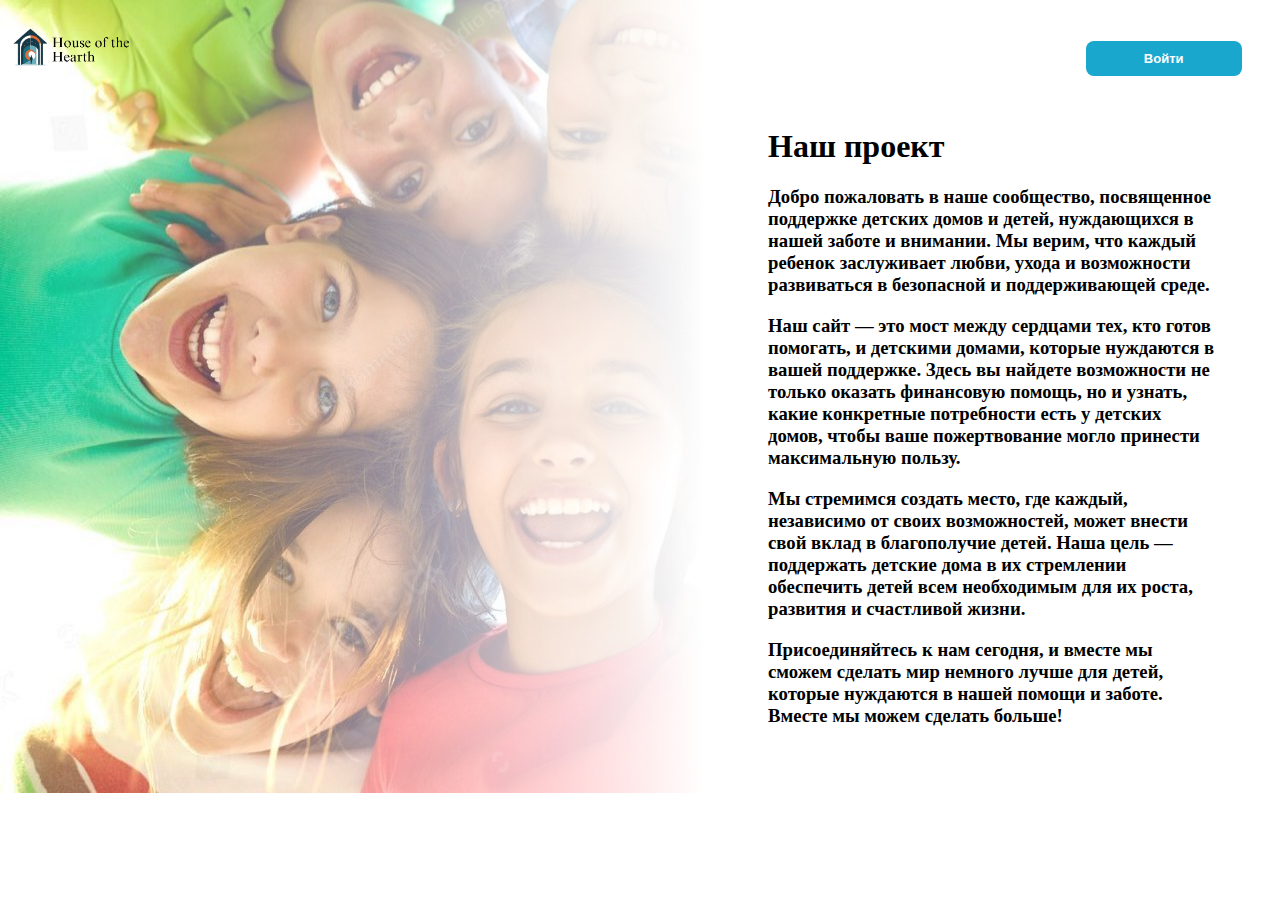
<file: index.html>
<!DOCTYPE html>
<html>

<head>
  <meta http-equiv="Content-Type" content="text/html; charset=utf-8">
  <meta http-equiv="Content-Style-Type" content="text/css">
  <title>House of the Hearth</title>
  <meta name="viewport" content="width=device-width, initial-scale=1">
  <meta name="Generator" content="Cocoa HTML Writer">
  <meta name="CocoaVersion" content="2022.7"> 
      <link rel="stylesheet" href="index.css">
      <link rel="icon" type="image/png" href="logo/logo.png"/>
      <style>
        body {
          background: linear-gradient(to right, transparent 0px, rgb(255, 255, 255) 55%),
                      url("photo/kids.jpg") no-repeat center/cover;
          margin: 0;
        }
      </style>
      

      
</head>

<body>
  <header class="s-header">
    <nav class="header-nav-wrap">
      <p><img class="header-logo" src="logo/logoname.png" alt="Logo"></p>
      <ul class="header-main-nav">
        <li>
          <button id="popupButton" class="header-button"><li>Войти</li></button>
        </li>
      </ul>
    </nav>
  </header>  
  <div id="popup" class="popup">
    <div class="popup-content defdiv">
      <span class="close" id="closeButton">&times;</span>
        <br>
        <h1><center>Войти</center></h1>
        <center>
        <div id="verification_form">
          <form id="phone_form"  method="post">
              <label for="phone">Введите свой номер телефона:</label><br><br>
              <input type="text" id="phone" name="phone" required><br><br>
              <button class="header-button" type="button" onclick="showVerificationInput()">Получить код верификации</button>
              <p>Нет аккаунта? <a href="Login.html">Зарегистрируйтесь!</a> </p>
              <br><br>
          </form>
  
          <form id="verification_code_form" style="display: none;" method="post">
              <label for="verification_code">Введите код:</label><br><br>
              <input type="text" id="verification_code" name="verification_code" required>
              <br><br><br>
              <a href="MainPage.html" class="header-button" type="submit">Войти</a>
              <br><br>
              <p>Нет аккаунта? <a href="Login.html">Зарегистрируйтесь!</a> </p>
          </form>
      </div>  
        </center></form>
        <br>
    </div>
  </div>
<div class="OurProject">
  <h1>Наш проект</h1>
  <h3>Добро пожаловать в наше сообщество, посвященное поддержке детских домов и детей, нуждающихся в нашей заботе и внимании. Мы верим, что каждый ребенок заслуживает любви, ухода и возможности развиваться в безопасной и поддерживающей среде.</h3>
  <h3>Наш сайт — это мост между сердцами тех, кто готов помогать, и детскими домами, которые нуждаются в вашей поддержке. Здесь вы найдете возможности не только оказать финансовую помощь, но и узнать, какие конкретные потребности есть у детских домов, чтобы ваше пожертвование могло принести максимальную пользу.</h3>
  <h3>Мы стремимся создать место, где каждый, независимо от своих возможностей, может внести свой вклад в благополучие детей. Наша цель — поддержать детские дома в их стремлении обеспечить детей всем необходимым для их роста, развития и счастливой жизни.</h3>
  <h3>Присоединяйтесь к нам сегодня, и вместе мы сможем сделать мир немного лучше для детей, которые нуждаются в нашей помощи и заботе. Вместе мы можем сделать больше! </h3>
</div>
<script src="script.js">
</script> 
</body>
</html>
</file>
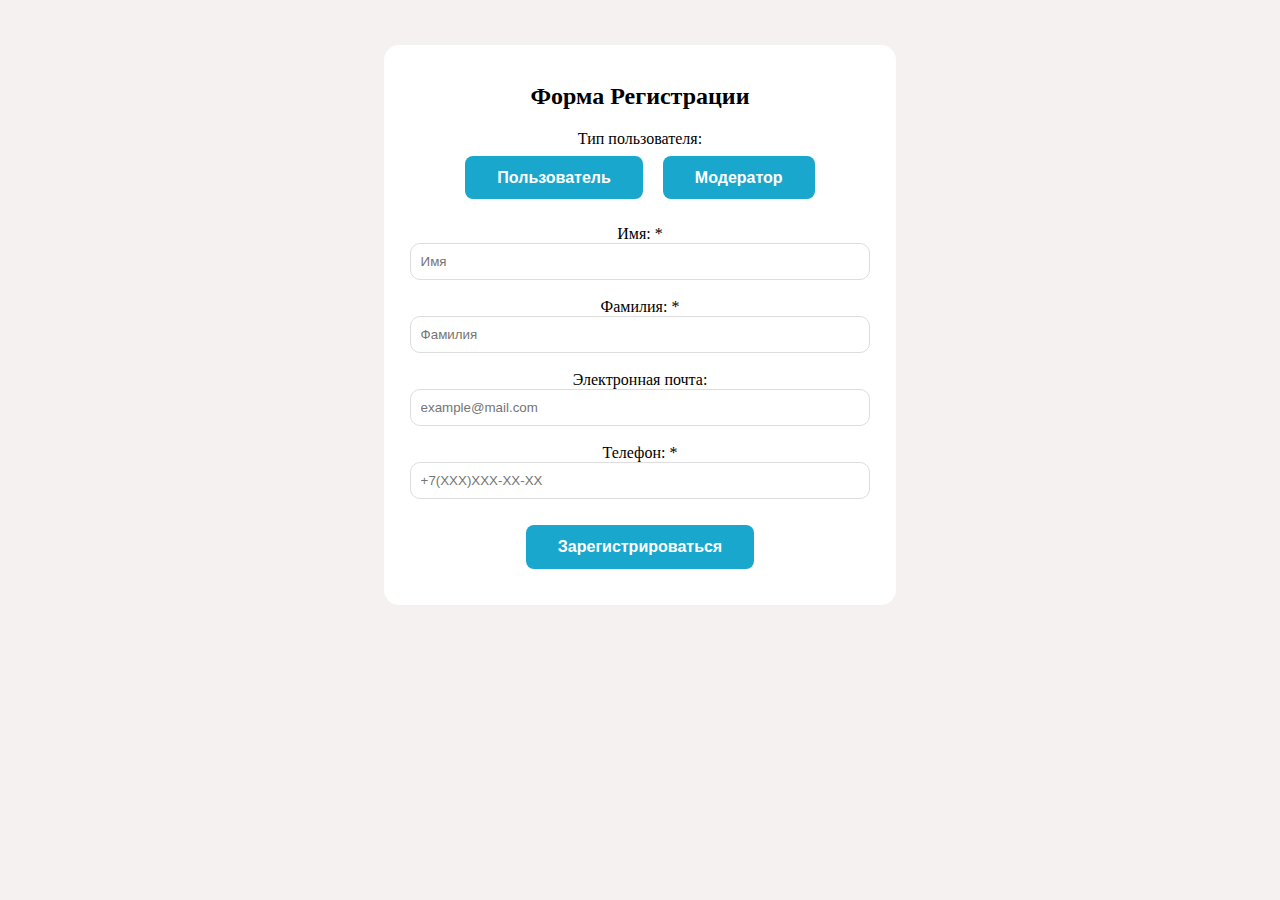
<file: Login.html>
<!DOCTYPE html>
<html>

<head>
  <meta http-equiv="Content-Type" content="text/html; charset=utf-8">
  <meta http-equiv="Content-Style-Type" content="text/css">
  <title>Регистрация</title>
  <meta name="viewport" content="width=device-width, initial-scale=1">
  <meta name="Generator" content="Cocoa HTML Writer">
  <meta name="CocoaVersion" content="2022.7">
  <link rel="stylesheet" href="index.css">
  <link rel="icon" type="image/png" href="logo.png" />
</head>

<body>
  <header class="s-header">
    <nav class="header-nav-wrap">
      <ul class="header-main-nav">
      </ul>
    </nav>
  </header>
  <div class="defdiv">
    <center>
      <br>
      <h2>Форма Регистрации</h2>
      <form action="#" method="post" onsubmit="return showConfirmation()">
        <label>Тип пользователя:</label><br>
        <button class="header-button" type="button" onclick="selectUser()">Пользователь</button>
        <button class="header-button" type="button" onclick="selectModerator()">Модератор</button><br><br>

        <label for="first_name">Имя: *</label><br>
        <input type="text" id="first_name" name="first_name" required placeholder="Имя"><br><br>

        <label for="last_name">Фамилия: *</label><br>
        <input type="text" id="last_name" name="last_name" required placeholder="Фамилия"><br><br>

        <label for="email">Электронная почта:</label><br>
        <input type="email" id="email" name="email" pattern="[a-z0-9._%+-]+@[a-z0-9.-]+\.[a-z]{2,}$" required placeholder="example@mail.com"><br><br>

        <label for="phone">Телефон: *</label><br>
        <input type="text" id="phone" name="phone" pattern="^\+7\(\d{3}\)\d{3}-\d{2}-\d{2}$" required placeholder="+7(XXX)XXX-XX-XX"><br><br>

        <input type="hidden" id="user_type" name="user_type">

        <div id="moderator_fields" style="display: none;">
          <label for="iin">ИИН: *</label><br>
          <input type="text" id="iin" name="iin" pattern="[0-9]{12}" placeholder="ИИН"><br><br>
        </div>

        <button class="header-button" type="submit">Зарегистрироваться</button>
      </form>
      <br>
    </center>
  </div>

  <div class="overlay" id="overlay">
    <div class="modal">
      <h2>Ваша заявка была принята</h2>
      <p>Мы рассмотрим вашу заявку в ближайшее время. </p>
      <p>Ответ придет на Вашу электронную почту в течение 3 рабочих дней. </p>
      <p>Спасибо!</p>
    </div>
  </div>

  <script src="script.js"></script>
</body>

</html>
</file>
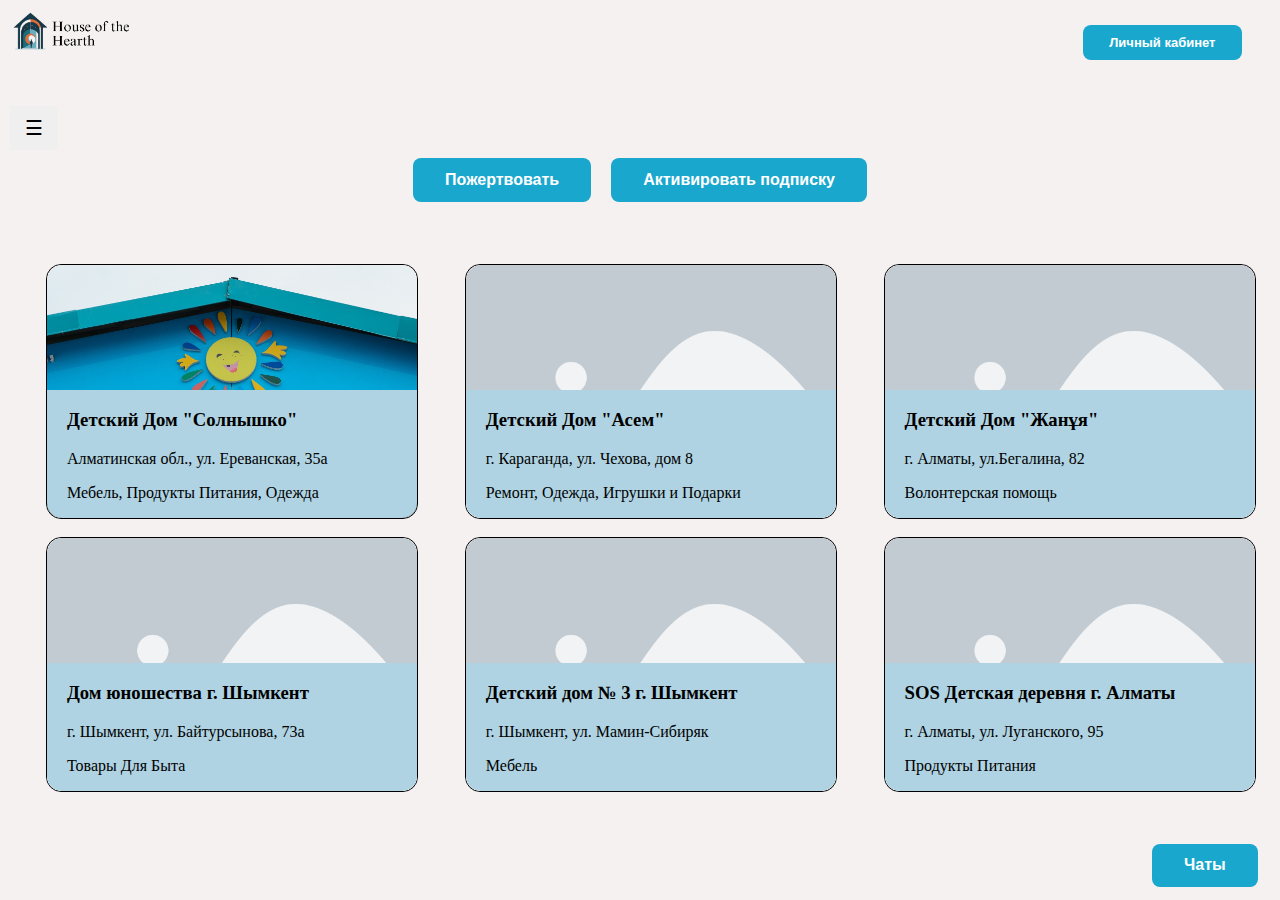
<file: MainPage.html>
<!DOCTYPE html>
<html lang="en">

<head>
  <meta charset="UTF-8">
  <meta name="viewport" content="width=device-width, initial-scale=1">
  <title>Главная</title>
  <link rel="stylesheet" href="index.css">
  <link rel="icon" type="image/png" href="logo/logo.png" />
</head>

<body>
  <header class="s-header">
    <nav class="header-nav-wrap">
      <img class="header-logo" src="logo/logoname.png" alt="Logo">
      <ul class="header-main-nav">
        <li class="header-main-nav">
          <a href="PAM.html">
            <button class="header-button">Личный кабинет</button>
          </a>
        </li>
      </ul>
    </nav>
  </header>
  <div id="mySidebar" class="sidebar">
    <div class="search-container">
      <input type="text" id="searchInput" class="search-input" placeholder="Введите...">
      <button onclick="searchText()" class="header-button">Поиск</button>
    </div>
    <a id="closebtn" class="closebtn" onclick="hide()">×</a>
    <span style="float: right; margin-right: 5px;" >
      <a>
        <button class="filter" onclick="undoFilter()">Очистить</button>
        </a>
      </span>
    <a href="#" onclick="searchByWord('Финансовая Помощь')">
      <button class="filter" style="font-size: 17px;">
      Финансовая Помощь
      </button>
    </a>
    <a href="#" onclick="searchByWord('Продукты Питания')">
      <button class="filter" style="font-size: 17px;">
      Продукты Питания
      </button>
    </a>
    <a href="#" onclick="searchByWord('Одежда')">
      <button class="filter" style="font-size: 17px;">
        Одежда
      </button>
    </a>
    <a href="#" onclick="searchByWord('Игрушки и Подарки')">
      <button class="filter" style="font-size: 17px;"> 
        Игрушки и Подарки
      </button>
    </a>
    <a href="#" onclick="searchByWord('Волонтерская Помощь')">
      <button class="filter" style="font-size: 17px;">
        Волонтерская Помощь
      </button>
    </a>
    <a href="#" onclick="searchByWord('Ремонт')">
      <button class="filter" style="font-size: 17px;">
        Ремонт
      </button>
    </a>
    <a href="#" onclick="searchByWord('Товары Для Быта')">
      <button class="filter" style="font-size: 17px;">
        Товары Для Быта
      </button>
    </a>
    <a href="#" onclick="searchByWord('Мебель')">
      <button class="filter" style="font-size: 17px;">
        Мебель
      </button>
    </a>
  </div>
  <br><br>
  <button class="openbtn btnskr" id="openbtn" onclick="show()">☰</button>
  <div id="content">
    <br>
    <br>
    <br>
    <center>
      <button id="popupButton" class="header-button">
        Пожертвовать
    </button>
    <button id="popupButton2" class="header-button">
        Активировать подписку
    </button>
    </center>
    <ul id="myMenu">
    <br>
      <div class="grid-container">
        <a href="solnyshko.html">
        <div class="searchable container">
          <img class="stacked-image" src="photo/1.jpg" alt="Logo">
          <div class="stacked-element">
            <h3 class="container-text">Детский Дом "Солнышко"</h3>
            <p class="container-text">Алматинская обл., ул. Ереванская, 35а</p>
            <p class="container-text">Мебель, Продукты Питания, Одежда</p>
          </div>
        </div>
        </a>
        
        <a href="solnyshko.html">
        <div class="searchable container">
          <img class="stacked-image" src="icons/placeholder.png" alt="Logo">
          <div class=" stacked-element">
            <h3 class="container-text">Детский Дом "Асем"</h3>
            <p class="container-text">г. Караганда, ул. Чехова, дом 8</p>
            <p class="container-text">Ремонт, Одежда, Игрушки и Подарки</p>
          </div>
        </div>
        </a>

        <a href="solnyshko.html">
        <div class="searchable container">
          <img class="stacked-image" src="icons/placeholder.png" alt="Logo">
          <div class=" stacked-element">
            <h3 class="container-text">Детский Дом "Жанұя"</h3>
            <p class="container-text">г. Алматы, ул.Бегалина, 82</p>
            <p class="container-text">Волонтерская помощь</p>
          </div>
        </div>
        </a>

        <a href="solnyshko.html">
        <div class="searchable container">
          <img class="stacked-image" src="icons/placeholder.png" alt="Logo">
          <div class=" stacked-element">
            <h3 class="container-text">	Дом юношества г. Шымкент</h3>
            <p class="container-text">г. Шымкент, ул. Байтурсынова, 73а</p>
            <p class="container-text">Товары Для Быта</p>
          </div>
        </div>
        </a>

        <a href="solnyshko.html">
        <div class="searchable container">
          <img class="stacked-image" src="icons/placeholder.png" alt="Logo">
          <div class=" stacked-element">
            <h3 class="container-text">Детский дом № 3 г. Шымкент</h3>
            <p class="container-text">г. Шымкент, ул. Мамин-Сибиряк</p>
            <p class="container-text">Мебель</p>
          </div>
        </div>
        </a>

        <a href="solnyshko.html">
        <div class="searchable container">
          <img class="stacked-image" src="icons/placeholder.png" alt="Logo">
          <div class=" stacked-element">
            <h3 class="container-text">SOS Детская деревня г. Алматы</h3>
            <p class="container-text">г. Алматы, ул. Луганского, 95</p>
            <p class="container-text">Продукты Питания</p>
          </div>
        </div>
        </a>
    </ul>
  </div>
  <br><br><br>
  <a href="chat.html" style="text-decoration: none; color: white;">
    <button style="position: relative; margin-left: 90%;" class="header-button">
      Чаты
    </button>
  </a>
<div id="popup" class="popup">
  <div class="popup-content defdiv donation-form" style="font-size: larger;">
      <span class="close" id="closeButton">&times;</span>
      <br>
          <h2>Пожертвование для детских домов</h2>
          <form action="#">
              <label for="children_home">Выберите детский дом:</label>
              <br>
              <select id="children_home" name="children_home">
                  <option value="home1">Детский дом "Солнышко"</option>
                  <option value="home2">Детский дом "Асем"</option>
                  <option value="home3">Детский дом "Жанұя"</option>
                  <option value="home1">Дом юношества г.Шымкент </option>
                  <option value="home2">Детский дом №3 г.Шымкент</option>
                  <option value="home3">SOS Детская деревня г. Алматы</option>
              </select>
              <br>
              <label for="donation_amount">Введите сумму пожертвования (KZT):</label>
              <input type="number" id="donation_amount" name="donation_amount" min="0" step="100">
              <br>
              <center><button class="header-button" type="submit">Пожертвовать</button></center>
          </form>
  </div>
</div>

<div id="popup2" class="popup" style="font-size: larger;">
  <div class="popup-content defdiv donation-form">
      <span class="close" id="closeButton2">&times;</span>
      <br>
          <h2>Ежемесячная подписка на пожертвования</h2>
          <form action="#">
              <label for="children_home">Выберите детский(е) дом(а):</label>
              <br><br>
                  <form>
                      <input id="html1" type="checkbox">
                      <label for="html1">Детский дом "Солнышко"</label>
                    </form>
                    <form>
                      <input id="html1" type="checkbox">
                      <label for="html1">Детский дом "Асем"</label>
                    </form>
                    <form>
                      <input id="html1" type="checkbox">
                      <label for="html1">Детский дом "Жанұя"</label>
                    </form>
                    <form>
                      <input id="html1" type="checkbox">
                      <label for="html1">Дом юношества г.Шымкент</label>
                    </form>
                    <form>
                      <input id="html1" type="checkbox">
                      <label for="html1">Детский дом №3 г.Шымкент</label>
                    </form>
                    <form>
                      <input id="html1" type="checkbox">
                      <label for="html1">SOS Детская деревня г.Алматы</label>
                    </form>
                    <br>
              <label for="donation_amount">Введите сумму пожертвования (KZT):</label>
              <br>
              <center>
              <input type="number" id="donation_amount" name="donation_amount" min="0" step="100">
              </center>
              <label for="donation_amount">Введите длительность (месяцы):</label>
              <br>
              <center>
              <input type="number" id="donation_amount" name="donation_amount" min="0" step="1" max="12">
              </center>
              <center><button class="header-button" type="submit">Активировать подписку</button></center>
          </form>
      </div>
</div>
  <script src="script.js"></script>
</body>

</html>
</file>
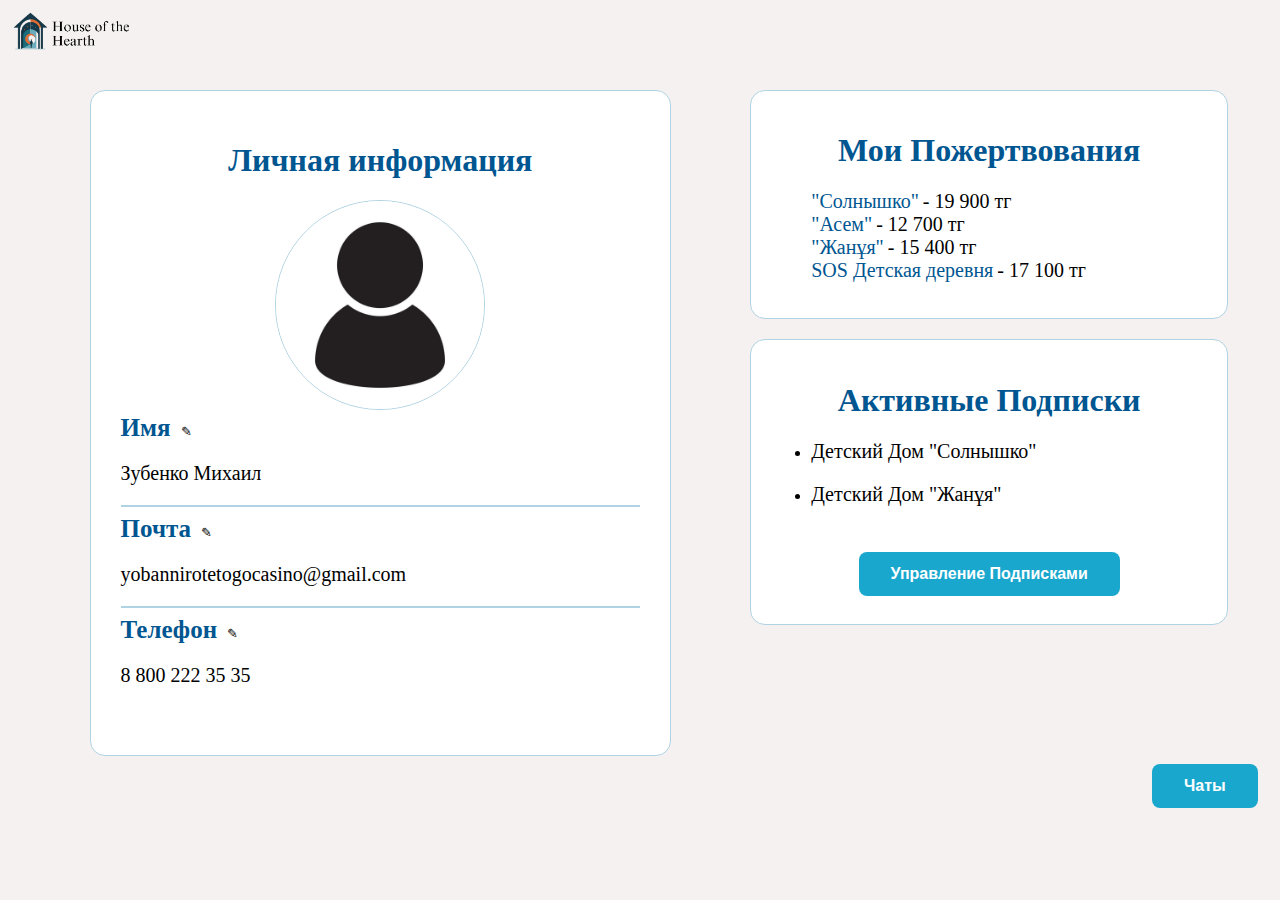
<file: PA.html>
<!DOCTYPE html>
<html>

<head>
  <meta charset="UTF-8">
  <title>Личный кабинет</title>
  <link rel="stylesheet" href="index.css">
  <link rel="icon" href="logo/logo.png" type="image/x-icon">
</head>

<body>
  <header class="s-header">
    <nav class="header-nav-wrap">
      <a href="MainPage.html">
        <img class="header-logo" src="logo/logoname.png" alt="Logo">
      </a>
    </nav>
  </header>

  <div class="containeer">
    <div class="left-div">
      <h1 style="color: #005691;">
        <center>Личная информация</center>
      </h1>
      <center>
        <img src="icons/pfp.jpeg" alt="Фото профиля">
      </center>

      <div id="text-container1">
        <span style="color: #005691; font-size: 25px; font-weight: bold;">Имя</span>
        <button class="changebutton" id="edit-btn1" onclick="editText('text-content1', 'edit-btn1')">✎</button>
        <p id="text-content1" style="font-size: 20px;">Зубенко Михаил</p>
        <hr style="border: 1px solid #AFD3E2;">
      </div>

      <div id="text-container2">
        <span style="color: #005691; font-size: 25px; font-weight: bold;">Почта</span>
        <button class="changebutton" id="edit-btn2" onclick="editText('text-content2', 'edit-btn2')">✎</button>
        <p id="text-content2" style="font-size: 20px;">yobannirotetogocasino@gmail.com</p>
        <hr style="border: 1px solid #AFD3E2;">
      </div>

      <div id="text-container3">
        <span style="color: #005691; font-size: 25px; font-weight: bold;">Телефон</span>
        <button class="changebutton" id="edit-btn3" onclick="editText('text-content3', 'edit-btn3')">✎</button>
        <p id="text-content3" style="font-size: 20px;">8 800 222 35 35</p>
      </div>
      <br>
    </div>

    <div class="right-divs">
      <div class="top-div">
        <h1 style="color: #005691;">
          <center>Мои Пожертвования</center>
        </h1>
        <ul>
          <span style="color: #005691; font-size: 20px;">"Солнышко"</span>         
          <span style="font-size: 20px;"> - 19 900 тг</span>
          <br>
          <span style="color: #005691; font-size: 20px;">"Асем"</span>         
          <span style="font-size: 20px;"> - 12 700 тг</span>
          <br>
          <span style="color: #005691; font-size: 20px;">"Жанұя"</span>         
          <span style="font-size: 20px;"> - 15 400 тг</span>
          <br>
          <span style="color: #005691; font-size: 20px;">SOS Детская деревня</span>         
          <span style="font-size: 20px;"> - 17 100 тг</span>
        </ul>
      </div>
      <div class="bottom-div">
        <h1 style="color: #005691;">
          <center>Активные Подписки</center>
        </h1>
        <ul>
          <li><p style="font-size: 20px;"> Детский Дом "Солнышко"</p></li>   
          <li><p style="font-size: 20px;"> Детский Дом "Жанұя"</p></li>   
        </ul>
        <br>
        <center> 
          <button id="popupButton" class="header-button" onclick="togglePopup()">Управление Подписками</button>
        </center>
      </div>
    </div>
  </div>
  
  <a href="chat.html" style="text-decoration: none; color: white;">
  <button style="position: relative; margin-left: 90%;" class="header-button">
    Чаты
  </button>
</a>
  <br><br>

  <div id="popup" class="popup">
    <div class="popup-content">
        <span class="close" id="closeButton" onclick="togglePopup()">&times;</span>
        <br>
        <br>
        <div class="subscription-container">
          <div class="subscription-info">
            <span class="organization-name">Детский Дом "Солнышко"</span>
            <span class="subscription-duration">Осталось банковских списаний: 3</span>
          </div>
          <button class="cancel-button" onclick="cancelSubscription()">Отменить подписку</button>
        </div>      
        <hr style="border: 1px solid #AFD3E2;">
        <div class="subscription-container">
          <div class="subscription-info">
            <span class="organization-name">Детский Дом "Жанұя"</span>
            <span class="subscription-duration">Осталось банковских списаний: 2</span>
          </div>
          <button class="cancel-button" onclick="cancelSubscription()">Отменить подписку</button>
        </div> 
    </div>
  </div>

  <script src="script.js">
  </script>
</body>

</html>
</file>
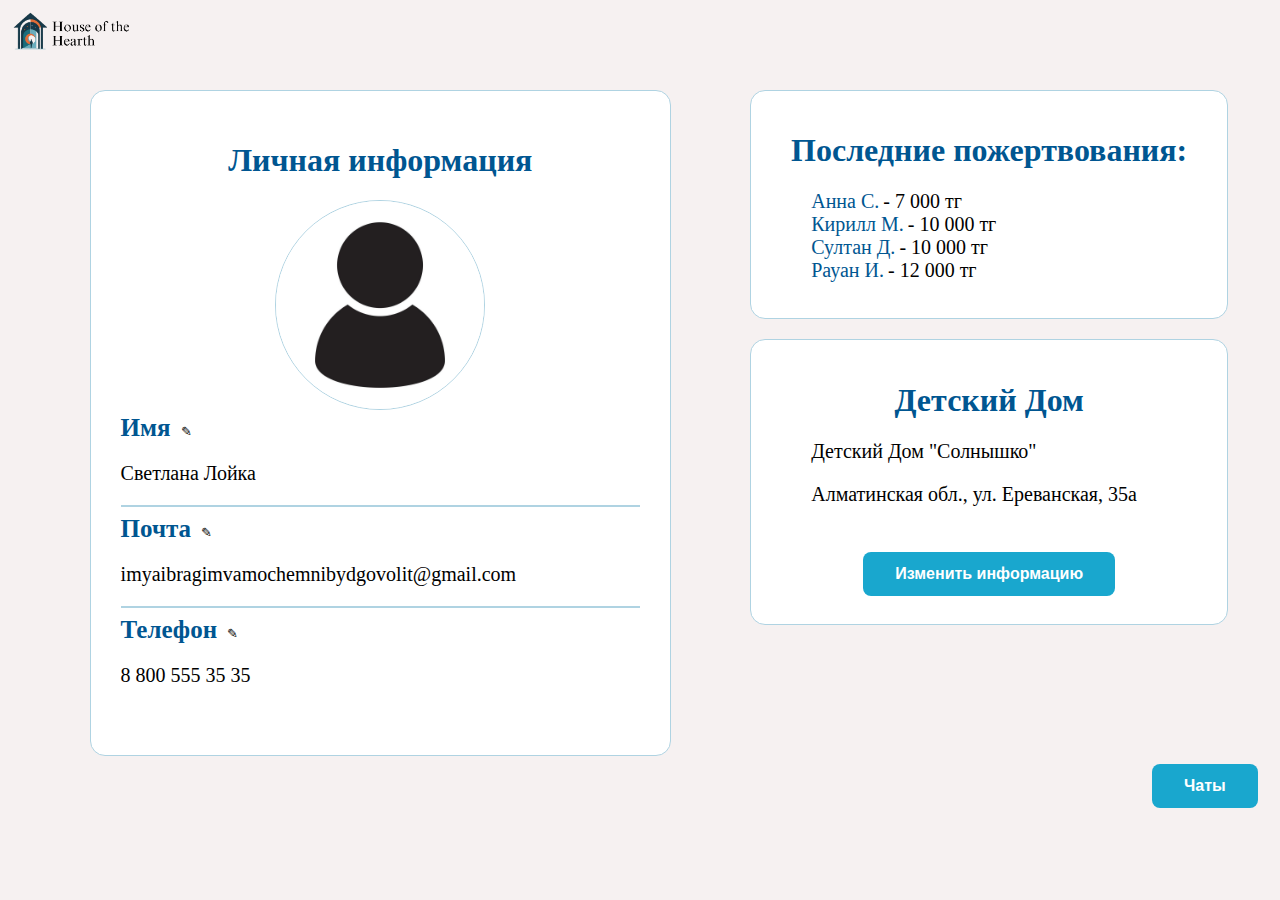
<file: PAM.html>
<!DOCTYPE html>
<html>

<head>
  <meta charset="UTF-8">
  <title>Личный кабинет</title>
  <link rel="stylesheet" href="index.css">
  <link rel="icon" href="logo/logo.png" type="image/x-icon">
</head>

<body>
  <header class="s-header">
    <nav class="header-nav-wrap">
      <a href="MainPage.html">
        <img class="header-logo" src="logo/logoname.png" alt="Logo">
      </a>
    </nav>
  </header>

  <div class="containeer">
    <div class="left-div">
      <h1 style="color: #005691;">
        <center>Личная информация</center>
      </h1>
      <center>
        <img src="icons/pfp.jpeg" alt="Фото профиля">
      </center>

      <div id="text-container1">
        <span style="color: #005691; font-size: 25px; font-weight: bold;">Имя</span>
        <button class="changebutton" id="edit-btn1" onclick="editText('text-content1', 'edit-btn1')">✎</button>
        <p id="text-content1" style="font-size: 20px;">Светлана Лойка</p>
        <hr style="border: 1px solid #AFD3E2;">
      </div>

      <div id="text-container2">
        <span style="color: #005691; font-size: 25px; font-weight: bold;">Почта</span>
        <button class="changebutton" id="edit-btn2" onclick="editText('text-content2', 'edit-btn2')">✎</button>
        <p id="text-content2" style="font-size: 20px;">imyaibragimvamochemnibydgovolit@gmail.com</p>
        <hr style="border: 1px solid #AFD3E2;">
      </div>

      <div id="text-container3">
        <span style="color: #005691; font-size: 25px; font-weight: bold;">Телефон</span>
        <button class="changebutton" id="edit-btn3" onclick="editText('text-content3', 'edit-btn3')">✎</button>
        <p id="text-content3" style="font-size: 20px;">8 800 555 35 35</p>
      </div>
      <br>
    </div>

    <div class="right-divs">
      <div class="top-div">
        <h1 style="color: #005691;">
          <center>Последние пожертвования:</center>
        </h1>
        <ul>
          <span style="color: #005691; font-size: 20px;">Анна С.</span>
          <span style="font-size: 20px;"> - 7 000 тг</span>
          <br>
          <span style="color: #005691; font-size: 20px;">Кирилл М.</span>
          <span style="font-size: 20px;"> - 10 000 тг</span>
          <br>
          <span style="color: #005691; font-size: 20px;">Султан Д.</span>
          <span style="font-size: 20px;"> - 10 000 тг</span>
          <br>
          <span style="color: #005691; font-size: 20px;">Рауан И.</span>
          <span style="font-size: 20px;"> - 12 000 тг</span>
        </ul>
      </div>
      <div class="bottom-div">
        <h1 style="color: #005691;">
          <center>Детский Дом</center>
        </h1>
        <ul>
            <p style="font-size: 20px;"> Детский Дом "Солнышко"</p>
            <p style="font-size: 20px;">Алматинская обл., ул. Ереванская, 35а</p>
        </ul>
        <br>
        <center>
          <button id="popupButton" class="header-button" onclick="togglePopup()">Изменить информацию</button>
        </center>
      </div>
    </div>
  </div>
  
  <a href="chat.html" style="text-decoration: none; color: white;">
    <button style="position: relative; margin-left: 90%;" class="header-button">
      Чаты
    </button>
  </a>
  <br><br>

  <div id="popup" class="popup">
    <div class="popup-content">
      <span class="close" id="closeButton" onclick="togglePopup()">&times;</span>
      <br>
      <br>
      <div id="text-container4">
        <span style="color: #000000; font-size: 25px; font-weight: bold;">Основная Информация</span>
        <button class="changebutton" id="edit-btn4" onclick="editText('text-content4', 'edit-btn4')">✎</button>
        <p id="text-content4" style="font-size: 17px; text-align: left;" >Частное учреждение «Детский дом «Солнышко» было создано при благотворительном корпоративном фонде
          «Радонеж» 22 апреля 2014 года. Детский дом был создан для того, чтобы сохранить детей, которые жили в
          приюте при Свято-Сергиевском приходе. Создание детского приюта началось ещё в тяжелые девяностые годы и
          в 2012 году было закончено строительство нового здания для детей.</p>
      </div>
      <div class="needs">
        <span style="color: #000000; font-size: 25px; font-weight: bold;">Наши нужды</span>         
        <button class="edit-button" onclick="editNeeds()" style="display: inline-block;">✎</button>
        <button class="save-button" onclick="saveNeeds()" style="display: none;">✓</button>
        <ul class="needs-list" id="needs-list" style="text-align: left;">
          <li><input type="checkbox" id="financial-help" disabled=""> Финансовая Помощь</li>
          <li><input type="checkbox" id="food" disabled=""> Продукты Питания</li>
          <li><input type="checkbox" id="clothing" disabled=""> Одежда</li>
          <li><input type="checkbox" id="toys" disabled=""> Игрушки и Подарки</li>
          <li><input type="checkbox" id="volunteer" disabled=""> Волонтерская Помощь</li>
          <li><input type="checkbox" id="repair" disabled=""> Ремонт</li>
          <li><input type="checkbox" id="household-goods" disabled=""> Товары Для Быта</li>
          <li><input type="checkbox" id="furniture" disabled=""> Мебель</li>
        </ul>
        <p style="color: grey;">* Для изменения важной информации, обратитесь к администрации по почтовому адресу hehehe@gmail.com</p>
      </div>
    </div>
  </div>
  </div>

  <script src="script.js">
  </script>
</body>

</html>
</file>
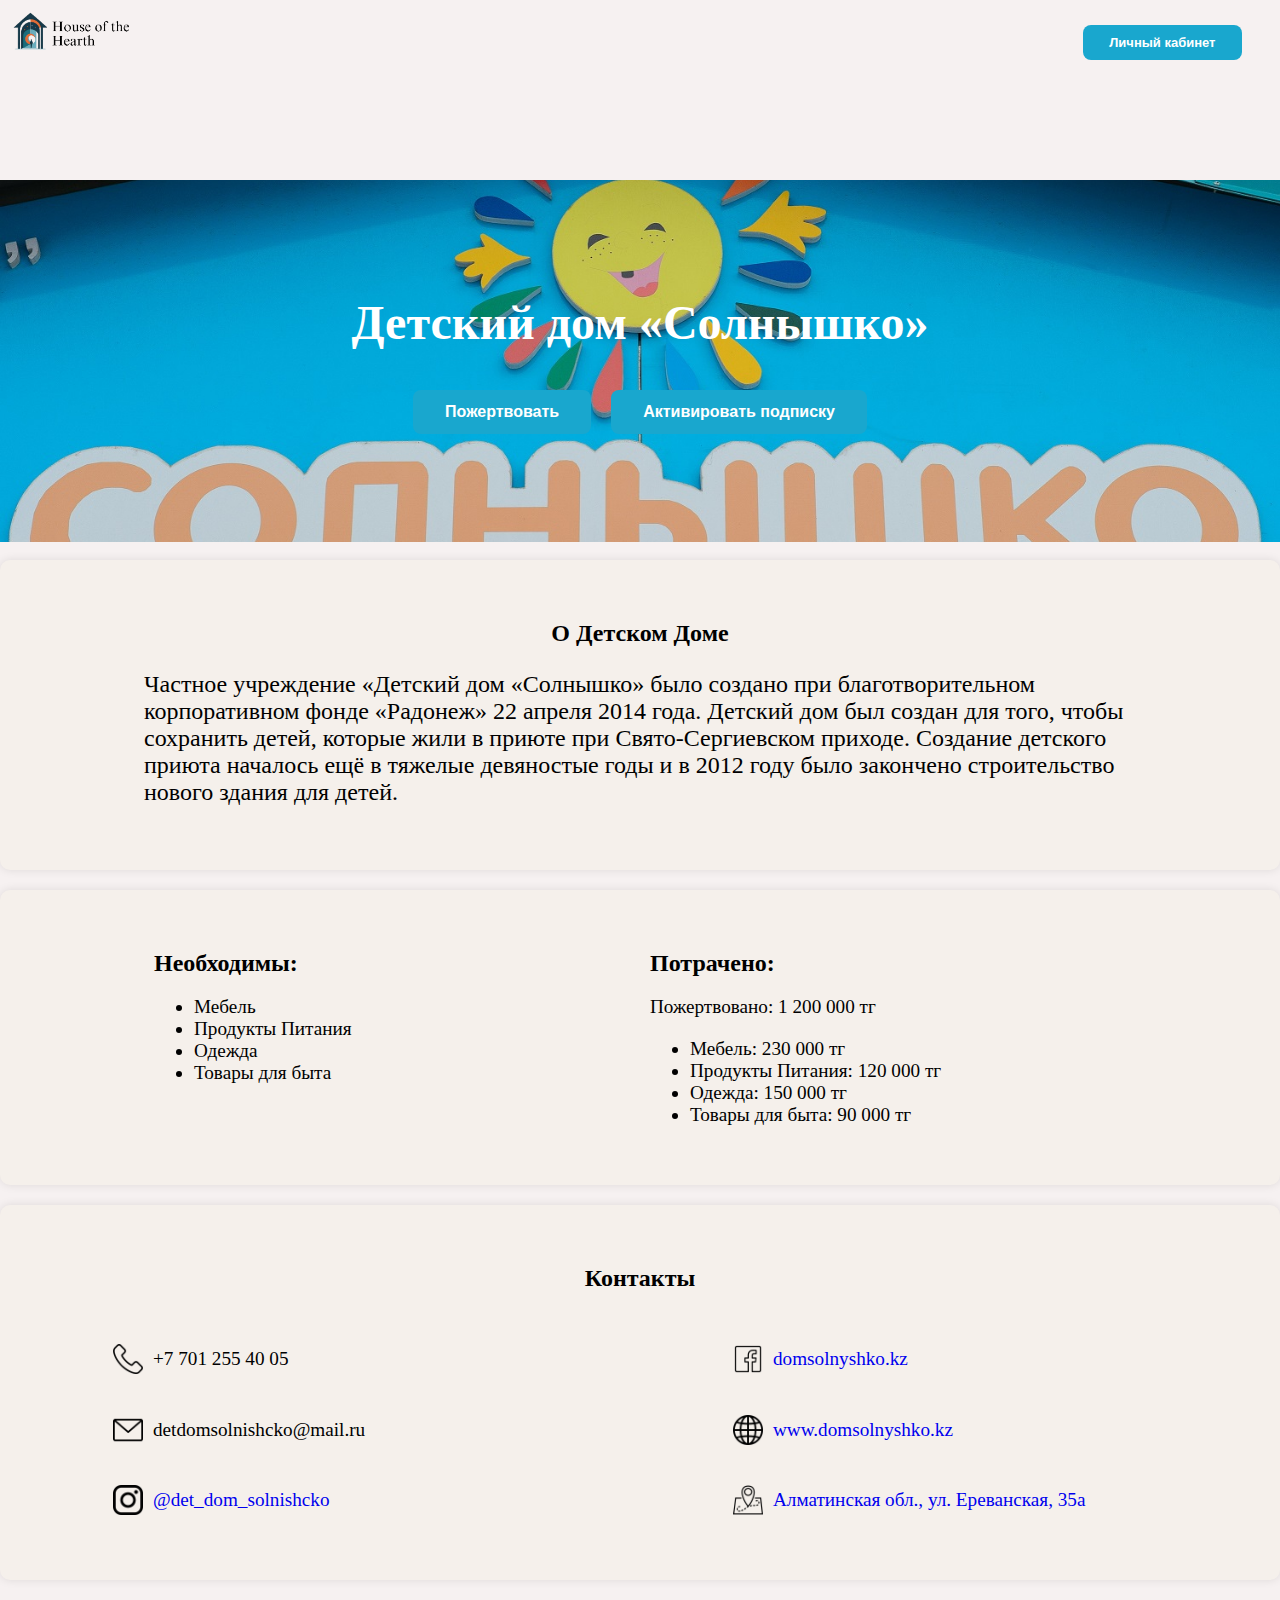
<file: solnyshko.html>
<!DOCTYPE html>
<html>

<head>
    <meta charset="UTF-8">
    <title>Детский дом «Солнышко»</title>
    <link rel="stylesheet" href="index.css">
    <link rel="icon" href="logo/logo.png" type="image/x-icon">
</head>

<body>
    <header class="s-header">
        <nav class="header-nav-wrap">
            <a  href="MainPage.html">
                <img class="header-logo" src="logo/logoname.png" alt="Logo">
              </a>
            <ul class="header-main-nav">
                <li>
                    <a href="PA.html">
                        <button class="header-button">Личный кабинет</button>
                    </a>
                </li>
            </ul>
        </nav>
    </header>
    <div class="pagecontent">
        <section class="hero-section">
            <div class="hero-content">
                <h1>Детский дом «Солнышко»</h1>
                <button id="popupButton" class="header-button">
                    Пожертвовать
                </button>
                <button id="popupButton2" class="header-button">
                    Активировать подписку
                </button>
            </div>
        </section>
        <br>
        <section class="info-section">
            <center><h2>О Детском Доме</h2></center>
            <div class="left right">
            <p style="font-size: x-large;">Частное учреждение «Детский дом «Солнышко» было создано при благотворительном корпоративном фонде
                «Радонеж» 22 апреля 2014 года. Детский дом был создан для того, чтобы сохранить детей, которые жили в
                приюте при Свято-Сергиевском приходе. Создание детского приюта началось ещё в тяжелые девяностые годы и
                в 2012 году было закончено строительство нового здания для детей.</p>
            </div>
        </section>

        <div class="two-divs">
            <div class="div-left left">
                <h2>Необходимы:</h2>
                <ul style="font-size: larger;">
                    <li>Мебель</li>
                    <li>Продукты Питания</li>
                    <li>Одежда</li>
                    <li>Товары для быта</li>
                </ul>
            </div>
            <div class="div-right right">
                <h2>Потрачено:</h2>
                <a style="font-size: larger;">Пожертвовано: 1 200 000 тг</a>
                <ul style="font-size: larger;">
                    <li>Мебель: 230 000 тг</li>
                    <li>Продукты Питания: 120 000 тг</li>
                    <li>Одежда: 150 000 тг</li>
                    <li>Товары для быта: 90 000 тг</li>
                </ul>
            </div>
        </div>
        <section class="contact-section">
            <h2>Контакты</h2>
                <div class="contacts">
                    <div class="column">
                        <div class="contline">
                            <img src="icons/phone.png" alt="Phone Icon">
                            <p style="font-size: larger;">+7 701 255 40 05</p>
                        </div>
            
                        <div class="contline">
                            <img src="icons/mail.png" alt="Email Icon">
                            <p style="font-size: larger;">detdomsolnishcko@mail.ru</p>
                        </div>
                        <div class="contline">
                            <img src="icons/instagram.png" alt="Instagram Icon">
                            <a href="https://www.instagram.com/det_dom_solnishcko/">
                                <p style="font-size: larger;">@det_dom_solnishcko</p>
                            </a>
                        </div>
                    </div>
                    <div class="column">
                        <div class="contline">
                            <img src="icons/facebook.png" alt="Facebook Icon">
                            <a href="https://www.facebook.com/domsolnyshko.kz">
                                <p style="font-size: larger;">domsolnyshko.kz</p>
                            </a>
                        </div>
                        <div class="contline">
                            <img src="icons/web.png" alt="Website Icon">
                            <a href="https://domsolnyshko.kz">
                                <p style="font-size: larger;">www.domsolnyshko.kz</p>
                            </a>
                        </div>
                        <div class="contline">
                            <img src="icons/address.png" alt="Address Icon">
                            <a href="https://2gis.kz/almaty/firm/70000001026627895">
                                <p style="font-size: larger;">Алматинская обл., ул. Ереванская, 35а</p>
                            </a>
                        </div>
                    </div>
                </div>
        </section>
    </div>


    <div id="popup" class="popup">
        <div class="popup-content defdiv donation-form" style="font-size: larger;">
            <span class="close" id="closeButton">&times;</span>
            <br>
                <h2>Пожертвование для детских домов</h2>
                <form action="#">
                    <label for="children_home">Выберите детский дом:</label>
                    <br>
                    <select id="children_home" name="children_home">
                        <option value="home1">Детский дом "Солнышко"</option>
                        <option value="home2">Детский дом "Асем"</option>
                        <option value="home3">Детский дом "Жанұя"</option>
                        <option value="home1">Дом юношества г.Шымкент </option>
                        <option value="home2">Детский дом №3 г.Шымкент</option>
                        <option value="home3">SOS Детская деревня г. Алматы</option>
                    </select>
                    <br>
                    <label for="donation_amount">Введите сумму пожертвования (KZT):</label>
                    <input type="number" id="donation_amount" name="donation_amount" min="0" step="100">
                    <br>
                    <center><button class="header-button" type="submit">Пожертвовать</button></center>
                </form>
        </div>
    </div>

    <div id="popup2" class="popup" style="font-size: larger;">
        <div class="popup-content defdiv donation-form">
            <span class="close" id="closeButton2">&times;</span>
            <br>
                <h2>Ежемесячная подписка на пожертвования</h2>
                <form action="#">
                    <label for="children_home">Выберите детский(е) дом(а):</label>
                    <br><br>
                        <form>
                            <input id="html1" type="checkbox">
                            <label for="html1">Детский дом "Солнышко"</label>
                          </form>
                          <form>
                            <input id="html1" type="checkbox">
                            <label for="html1">Детский дом "Асем"</label>
                          </form>
                          <form>
                            <input id="html1" type="checkbox">
                            <label for="html1">Детский дом "Жанұя"</label>
                          </form>
                          <form>
                            <input id="html1" type="checkbox">
                            <label for="html1">Дом юношества г.Шымкент</label>
                          </form>
                          <form>
                            <input id="html1" type="checkbox">
                            <label for="html1">Детский дом №3 г.Шымкент</label>
                          </form>
                          <form>
                            <input id="html1" type="checkbox">
                            <label for="html1">SOS Детская деревня г.Алматы</label>
                          </form>
                          <br>
                    <label for="donation_amount">Введите сумму пожертвования (KZT):</label>
                    <br>
                    <center>
                    <input type="number" id="donation_amount" name="donation_amount" min="0" step="100">
                    </center>
                    <label for="donation_amount">Введите длительность (месяцы):</label>
                    <br>
                    <center>
                    <input type="number" id="donation_amount" name="donation_amount" min="0" step="1" max="12">
                    </center>
                    <center><button class="header-button" type="submit">Активировать подписку</button></center>
                </form>
            </div>
    </div>
    <script src="script.js"></script>
</body>

</html>
</file>
<file: index.css>
body {
  margin: 0;
  padding: 0;
  background-color: #F6F1F1;
  overflow-y: scroll;
  overflow-x: hidden;
}

form {
  align-items: right;
  margin-bottom: 10px;
}

input[type="checkbox"] {
  margin-top: 5px;
  margin-left: 30px;
}

/* -------------------------------------------------------------------
 * ## header
 * ------------------------------------------------------------------- */
.s-header {
  background-color: rgba(0, 0, 0, 0);
  position: absolute;
  left: 0;
  top: 0;
  width: 100%;
  height: 80px;
  text-align: right;
  z-index: 1;
}

/* -------------------------------------------------------------------
 * ## main navigation
 * ------------------------------------------------------------------- */
.header-nav-wrap {
  display: inline-block;
}

.header-nav-wrap ul {
  display: inline-block;
  list-style: none;
  margin-left: 0;
  margin-top: 18px;
}

.header-nav-wrap li {
  display: inline-block;
  padding-left: 0;
}

.header-nav-wrap li a {
  display: block;
  line-height: calc(78px - (18px * 2));
}

.header-main-nav {
  font-family: "Roboto", sans-serif;
  font-size: 13px;
  text-transform: none;
  color: rgb(255, 255, 255);
  margin: 0 0 0 4px;
  z-index: 2;
  position: static;
}

.header-main-nav li {
  margin: 0 2rem;
}

.header-main-nav a {
  color: rgba(255, 255, 255, 0);
  position: relative;
}



/* ------------------------------------------------------------------- 
 * responsive:
 * header
 * ------------------------------------------------------------------- */
@media screen and (max-width:1200px) {
  .header-main-nav {
    font-size: 12px;

    .sidebar {
      padding-top: 15px;
    }

    .sidebar a {
      font-size: 18px;
    }
  }

  .header-main-nav li {

    margin: 0 1.4rem;
  }

}

@media screen and (max-width:1000px) {
  .s-header {
    text-align: right;
  }

  .header-nav-wrap {
    margin-right: 36px;
  }

  .header-nav-wrap .header-social {
    display: none;
  }

}

@media screen and (max-width:800px) {
  .s-header {
    background-color: #ffffff00;
    position: fixed;
    top: 0;
  }

  .header-nav-wrap {
    display: none;
    text-align: left;
    height: auto;
    width: 100%;
    float: right;
    background-color: #050505;
    padding: 120px 44px 64px;
  }

  .header-nav-wrap .header-main-nav {
    display: block;
    padding-left: 0;
    height: auto;
    margin: 0 0 4rem 0;
    border-top: 1px solid rgba(255, 255, 255, 0.05);
  }

  .header-nav-wrap .header-main-nav li {
    display: block;
    margin: 0;
    padding: 0;
    border-bottom: 1px solid rgba(255, 255, 255, 0.05);
  }

  .header-nav-wrap .header-main-nav li a {
    padding: 18px 0;
    line-height: 20px;
  }


  .header-menu-toggle {
    display: block;
  }

}

.header-logo {
  height: 10%;
  width: 10%;
  float: left;
  margin: 10px 0px 0px 10px;
}

.header-button {
  background-color: #19A7CE;
  border: none;
  color: white;
  padding: 0.8em 2em;
  text-align: center;
  text-decoration: none;
  margin: 0.5em;
  cursor: pointer;
  border-radius: 8px;
  font-size: 1em;
  font-weight: bold;
  transition: background-color 0.3s ease;
}

.header-button:hover {
  background-color: #146C94;
}



/* -------------------------------------------------------------------
 * make sure the menu is visible on larger screens
 * ------------------------------------------------------------------- */
@media only screen and (min-width:801px) {
  .header-nav-wrap {
    display: block !important;
  }

}

/* -------------------------------------------------------------------
 * ## end of header
 * ------------------------------------------------------------------- */


.sidebar-button {
  display: block;
  width: 90%;
  margin-bottom: 10px;
  padding: 10px 15px;
  background-color: #005691;
  color: #fff;
  text-align: center;
  text-decoration: none;
  border: none;
  border-radius: 5px;
  cursor: pointer;
}

.sidebar-button:hover {
  background-color: #004A7C;
}

.responsive-text {
  font-size: 4vw;
  line-height: 6vh;
}

.filter {
  background: none;
  border: none;
  padding: 0;
  margin: 0;
  cursor: pointer;
  color: inherit;
}

.overlay {
  display: none;
  position: fixed;
  top: 0;
  left: 0;
  width: 100%;
  height: 100%;
  background-color: rgba(0, 0, 0, 0.5);
  z-index: 999;
  justify-content: center;
  align-items: center;
}

.modal {
  background-color: white;
  padding: 20px;
  border-radius: 15px;
}












.OurProject {
  margin: 10% 5% 0px 60%;
  width: auto;
}

.defdiv {
  width: auto;
  height: auto;
  background-color: #ffffff;
  border-radius: 15px;
  position: absolute;
  left: 30%;
  right: 30%;
  top: 5%;
}


input[type="text"],
input[type="submit"],
input[type="number"] {
  padding: 10px;
  border: 1px solid #ddd;
  border-radius: 10px;
  left: 5%;
  width: 90%;
  box-sizing: border-box;
}

input[type="submit"] {
  background-color: #00BFFF;
  color: white;
  cursor: pointer;
}

input[type="email"],
input[type="submit"] {
  padding: 10px;
  border: 1px solid #ddd;
  border-radius: 10px;
  width: 90%;
  box-sizing: border-box;
}









.popup {
  display: none;
  position: fixed;
  z-index: 1000;
  left: 0;
  top: 0%;
  width: 100%;
  height: 100%;
  background-color: rgba(108, 108, 108, 0.5);
  max-height: 100%;
  overflow-y: auto;
}


.popup-content {
  background-color: #fff;
  width: 40%;
  padding: 20px;
  position: absolute;
  top: 55%;
  left: 50%;
  transform: translate(-50%, -50%);
  border-radius: 15px;
}

.close {
  color: #aaa;
  float: right;
  font-size: 28px;
  font-weight: bold;
}

.close:hover,
.close:focus {
  color: black;
  text-decoration: none;
  cursor: pointer;
}



.container {
  position: relative;
  width: 100%;
  height: 100%;
  border: 1px solid #000;
  border-radius: 15px;
}

.container-text {
  margin-left: 20px;
}

.stacked-element {
  position: absolute;
  background-color: #AFD3E2;
  color: #000000;
  padding: 0px;
  width: 100%;
  border-top-left-radius: 0;
  border-top-right-radius: 0;
  border-bottom-left-radius: 15px;
  border-bottom-right-radius: 15px;
}

.stacked-element:nth-child(1) {
  top: 0;
  left: 0;
}

.stacked-element:nth-child(2) {
  bottom: 0;
  left: 0;
}

.stacked-image {
  position: relative;
  width: 100%;
  height: 100%;
  border-radius: 15px;
  object-fit: cover;
}

.grid-container {
  position: relative;
  top: 20px;
  right: 10px;
  display: grid;
  grid-template-columns: repeat(3, minmax(0, 1fr));
  grid-gap: 4%;
}

.grid-container.active {
  display: block;
}


@media screen and (max-width: 768px) {
  .grid-container {
    grid-template-columns: repeat(2, minmax(0, 1fr));
  }
}



.sidebar {
  height: 100%;
  width: 0;
  z-index: 3;
  position: fixed;
  top: 0;
  left: 0;
  background-color: #afd3e2;
  overflow-x: hidden;
  transition: 0.5s;
  padding-top: 60px;
  overflow-y: auto;
}

.sidebar a {
  padding: 8px 8px 8px 32px;
  text-decoration: none;
  font-size: 20px;
  color: #000000;
  display: block;
  transition: 0.3s;
}

.sidebar a:hover {
  color: #f1f1f1;
}

.closebtn {
  position: absolute;
  flex: right;
  top: 0px;
  right: 25px;
  font-size: 36px;
  margin-left: 50px;
  cursor: pointer;
  border: none;

}

.btnskr {
  position: relative;
  top: 70px;
  left: 10px;
}

.openbtn {
  font-size: 20px;
  cursor: pointer;
  color: #000000;
  padding: 10px 15px;
  border: none;
  z-index: 2;
}

.openbtn:hover {
  background-color: #444;
}

#content {
  transition: margin-left 0.5s;
  padding: 16px;
}

@media screen and (max-height: 450px) {
  .sidebar {
    padding-top: 15px;
  }

  .sidebar a {
    font-size: 18px;
  }
}

.search-container {
  display: flex;
  align-items: center;
  margin-bottom: 20px;
}

.search-input {
  padding: 10px;
  border: 2px solid #ccc;
  border-radius: 5px;
  font-size: 16px;
  flex: 1;
}



.text-button {
  border: none;
  background-color: transparent;
  color: inherit;
  cursor: pointer;
  padding: 0;
  margin: 0;
  font-family: inherit;
  font-size: inherit;
  text-decoration: none;
  list-style: none;
}


.donation-form {
  max-width: 400px;
  margin: 20px auto;
  padding: 20px;
  border-radius: 10px;
  box-shadow: 0 0 10px rgba(0, 0, 0, 0.1);
  background-color: #fff;
}

.donation-form h2 {
  text-align: center;
}

.donation-form form {
  flex-direction: column;
}

.donation-form label {
  margin-bottom: 8px;
  color: #333;
  font-weight: bold;
}

.donation-form select,
.donation-form input[type="number"] {
  padding: 10px;
  margin-bottom: 20px;
  border: 1px solid #ccc;
  border-radius: 5px;
  box-sizing: border-box;

}

.undo-filter-button {
  position: absolute;
  background-color: #005691;
  color: #fff;
  border: none;
  float: right;
  border-radius: 5px;
  padding: 10px 20px;
  cursor: pointer;
}









.custom-btn {
  width: 110%;
  height: auto;
  color: #fff;
  border-radius: 7px;
  background: transparent;
  text-align: center;
  cursor: pointer;
  transition: all 0.3s ease;
  position: relative;
  box-shadow: inset 2px 2px 2px 0px rgba(255, 255, 255, .5),
    7px 7px 20px 0px rgba(0, 0, 0, .1),
    4px 4px 5px 0px rgba(0, 0, 0, .1);
  outline: none;
  margin-bottom: 0%;
}


.photo img {
  margin-top: 3%;
  width: 100%;
  height: auto;
  float: left;
  margin-right: 3%;
  margin-left: 5%;
}

.info p {
  margin-top: 4%;
  margin-left: 5%;
  margin-right: 15%;
  font-family: 'Gill Sans', 'Gill Sans MT', Calibri, 'Trebuchet MS', sans-serif;
  font-size: 120%;
}

a {
  text-decoration: none;
}


.contacts {
  margin-top: 3%;
  display: flex;
  justify-content: space-between;
}

.column {
  flex: 1;
}

.contline {
  margin-left: 15%;
  margin-bottom: 10px;
  display: flex;
  align-items: center;
}

.contline img {
  margin-right: 10px;
  width: 30px;
  height: auto;
}


.buttons {
  width: 60%;
  height: 10%;
  margin-left: 5%;
  margin-top: 5%;
  display: flex;
  justify-content: space-between;
}

.underphoto {
  display: flex;
}

.buttons p {
  margin-top: 0%;
  margin-bottom: 0%;
  margin-left: 0%;
  margin-right: 0%;
}

.coll {
  top: 20vh;
  display: flex;
  flex-direction: column;
}



.col2 {
  display: flex;
  flex-direction: column;
  font-family: 'Gill Sans', 'Gill Sans MT', Calibri, 'Trebuchet MS', sans-serif;
  font-size: 120%;
}

.pagecontent {
  margin-top: 20vh;
}

.hero-section {
  background-image: url('photo/1.jpg');
  background-size: cover;
  background-position: center;
  color: #ffffff;
  text-align: center;
  padding: 100px 0;
}

.hero-content {
  max-width: 600px;
  margin: 0 auto;
}

.hero-content h1 {
  font-size: 3em;
  margin-top: 15px;
}

.info-section,
.two-divs,
.contact-section {
  background-color: #f5f0eb;
  padding: 40px 20px;
  margin-bottom: 20px;
  border-radius: 10px;
  box-shadow: 0px 0px 10px rgba(0, 0, 0, 0.1);
  text-decoration: none;
  color: inherit !important;
}

.two-divs {
  display: flex;
  justify-content: space-between;
}

.two-divs .div-left,
.two-divs .div-right {
  flex: 1;
  padding: 0 10px;
}

.contact-section {
  text-align: center;
  text-decoration: none;
  color: inherit;
}

.accinfo img {
  width: 15vw;
  height: 15vw;
  border-radius: 100%;
  float: left;
  display: flex;
  flex-direction: row;

}

.info {
  width: 100%;
  display: flex;
  flex-direction: row;
  margin-bottom: 5%;
}

.accdata h1 {
  width: 100%;
  height: 10%;
  font-size: 300%;
}

.accdata {
  margin-left: 5%;
  display: flex;
  flex-direction: column;
}

.accdata p {
  margin-bottom: -10px;
  font-size: 120%;
}

.donations {
  margin-right: 15%;
}

.money {
  margin-left: 16%;
  display: flex;
  flex-direction: row;
}

.allIn {
  margin-top: 5%;
  margin-left: 15%;
  display: flex;
  flex-direction: column;
}

.chat img {
  margin-top: 1%;
  width: 2%;
  position: fixed;
  margin-left: 93%;
  z-index: 9999;
  background-color: #19A7CE;
  border-radius: 10px;
  padding: 1%;
}


.contain {
  display: flex;
  justify-content: flex-end;
  padding: 10px;
  width: 100vw;
  display: none;
}


.chatselector {
  margin-top: 5%;
  display: flex;
  flex-direction: column;

}

.chat,
.users {
  width: 48%;
  background-color: #ffffff00;
  border-radius: 10px;
  padding: 20px;
}


.chat-messages {

  margin-top: 20px;
  overflow-y: auto;
  height: 300px;
  padding-right: 10px;
}

.message {
  margin-bottom: 10px;
  padding: 10px;
  border-radius: 5px;
}

.received {
  background-color: #AFD3E2;
}

.sent {
  background-color: #19A7CE;
  color: white;
  align-self: flex-end;
}

.chat-input {
  margin-top: 20px;
  display: flex;
  align-items: center;
}

.chat-input input[type="text"] {
  flex: 1;
  padding: 8px;
  border-radius: 5px;
  border: 1px solid #ccc;
  margin-right: 10px;
}

.chat-input button {
  padding: 8px 15px;
  border: none;
  border-radius: 5px;
  background-color: #19A7CE;
  color: white;
  cursor: pointer;
  transition: background-color 0.3s;
}

.chat-input button:hover {
  background-color: #146C94;
}


.button-group {
  position: absolute;
  display: flex;
  left: 10px;
  flex-direction: column;
}

.button {
  display: inline-block;
  padding: 10px;
  text-decoration: none;
  color: #333;
  font-weight: bold;
  border: none;
  background: none;
  cursor: pointer;
  transition: color 0.3s;
}

.button:hover {
  color: #004A7C;
}

.button:not(:last-child) {
  margin-bottom: 20px;
}


.dialog {
  display: none;
  position: fixed;
  top: 50%;
  left: 80%;
  transform: translate(-50%, -50%);
  padding: 20px;
  background-color: #ffffff00;
  border-radius: 5px;
}

.dialogWindow {
  float: right;
  display: block;
}

.left {
  margin-left: 10%;
}

.right {
  margin-right: 10%;
}

.dropdown {
  position: fixed;
  top: 20px;
  right: 20px;
  background-color: #f9f9f9;
  border: 1px solid #ccc;
  padding: 10px;
  display: none;
}

.dropdown.show {
  display: block;
}

.containeer {
  display: flex;
  height: auto;
  margin-top: 7%;
}

.left-div {
  flex: 1;
  background-color: #ffffff;
  padding: 30px;
  margin-left: 7%;
  margin-right: 7%;
  border-radius: 15px;
  border: 1px solid #AFD3E2;
}

.left-div img {
  border-radius: 100%;
  height: 40%;
  width: 40%;
  border: 1px solid #AFD3E2;
}

.right-divs {
  flex: 1;
  display: flex;
  flex-direction: column;
}

.top-div {
  background-color: #ffffff;
  padding: 20px;
  margin-left: -2%;
  margin-right: 10%;
  border-radius: 15px;
  border: 1px solid #AFD3E2;
}

.bottom-div {
  background-color: #ffffff;
  padding: 20px;
  margin-top: 20px;
  margin-left: -2%;
  margin-right: 10%;
  border-radius: 15px;
  border: 1px solid #AFD3E2;
}

.changebutton {
  background-color: transparent;
  border: none;
  cursor: pointer;
}

.subscription-container {
  display: flex;
  align-items: center;
  justify-content: space-between;
  background-color: #ffffff;
  padding: 5px;
  margin: 20px auto;
  width: 100%;
  max-width: 600px;

}

.subscription-info {
  display: flex;
  flex-direction: column;
}

.organization-name {
  color: #005691;
  font-size: 25px;
  font-weight: bold;
}

.subscription-duration {
  font-size: 20px;
}

.cancel-button {
  background-color: #FF4C4C;
  color: white;
  border: none;
  padding: 10px 20px;
  font-size: 16px;
  border-radius: 5px;
  cursor: pointer;
  transition: background-color 0.3s;
}

.cancel-button:hover {
  background-color: #FF1F1F;
}

.popup {
  display: none;
  position: fixed;
  left: 0;
  top: 0;
  width: 100%;
  height: 100%;
  background-color: rgba(0, 0, 0, 0.5);
  justify-content: center;
  align-items: center;
}

.popup-content {
  background-color: #fff;
  padding: 20px;
  border-radius: 10px;
  width: 80%;
  max-width: 500px;
  text-align: center;
}

.close {
  position: absolute;
  top: 10px;
  right: 20px;
  font-size: 25px;
  cursor: pointer;
}


.main-info,
.needs {
  background-color: #fff;
}

.main-info h2,
.needs h2 {
  margin-top: 0;
}

.needs-list {
  list-style-type: none;
  padding: 0;
}

.needs-list li {
  margin-bottom: 10px;
}

.edit-button {
  background-color: transparent;
  border: none;
  cursor: pointer;
}

.save-button {
  background-color: transparent;
  border: none;
  cursor: pointer;
}
</file>
